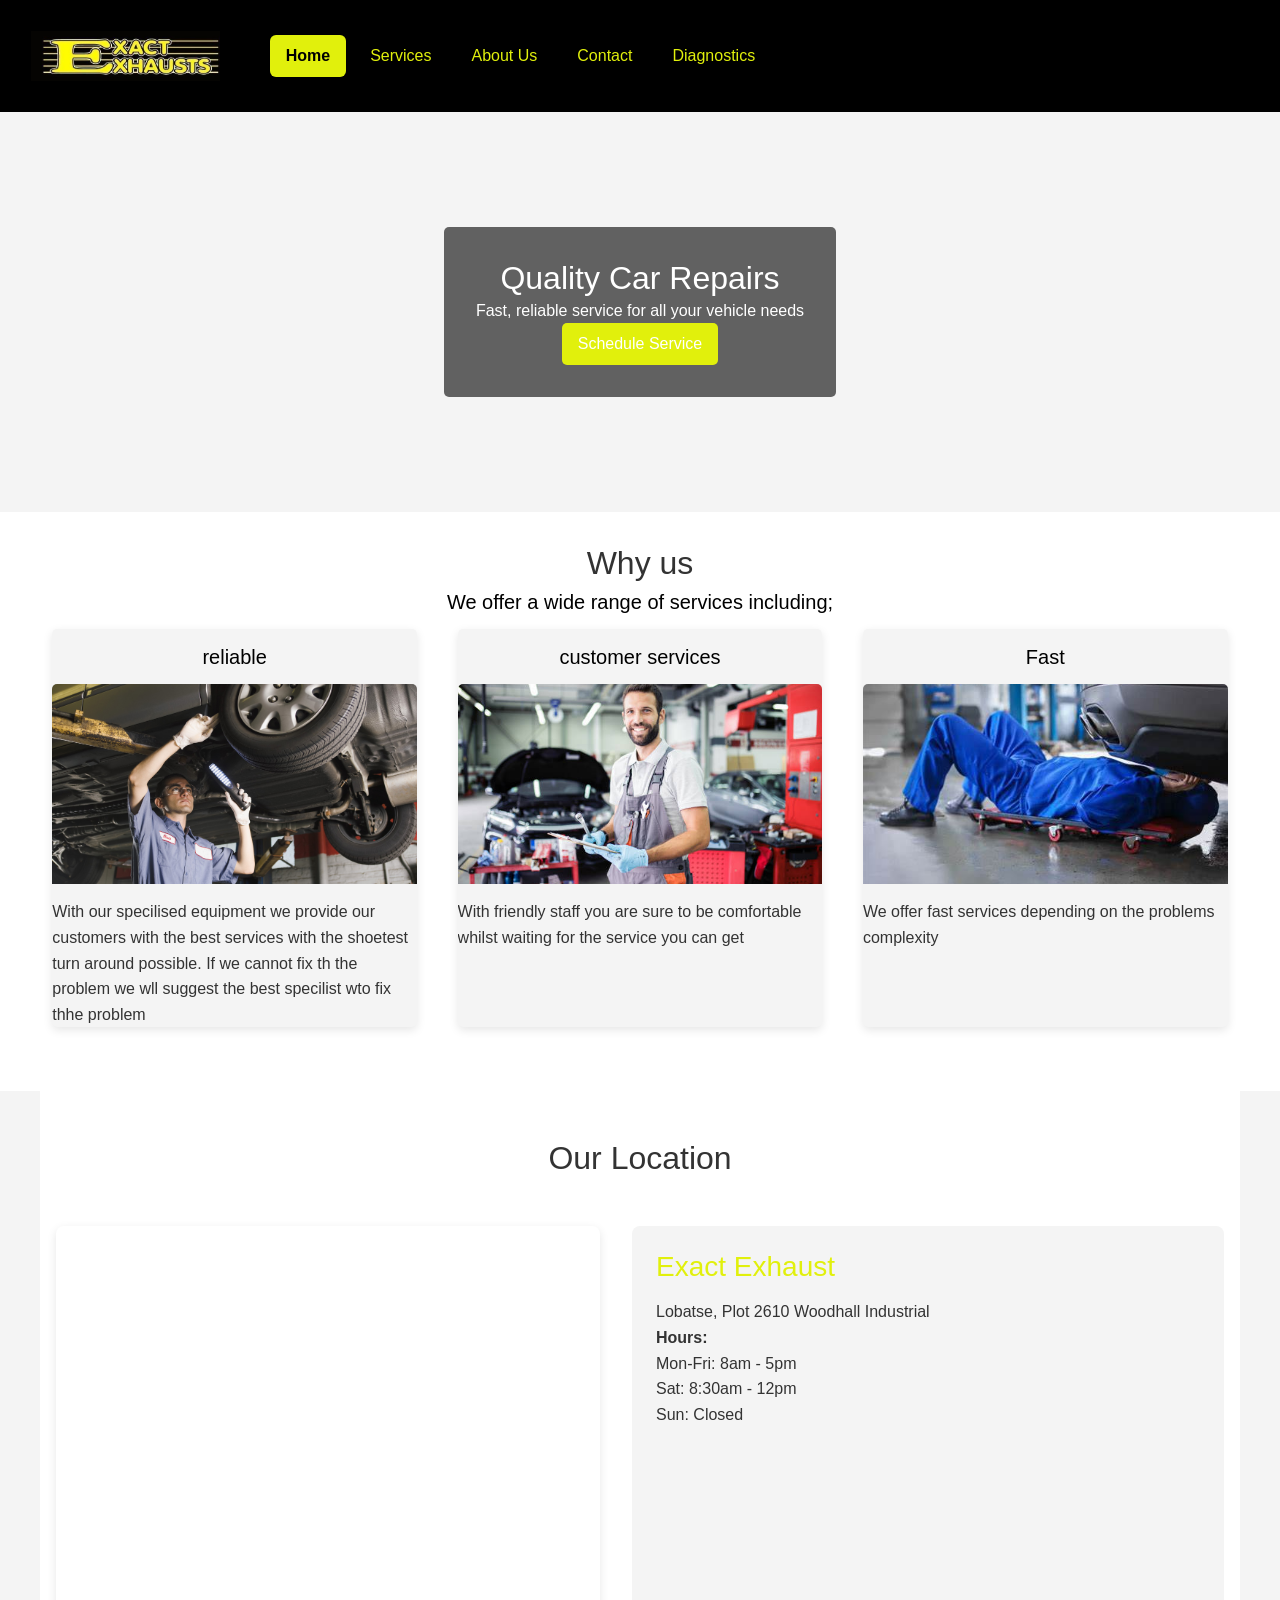
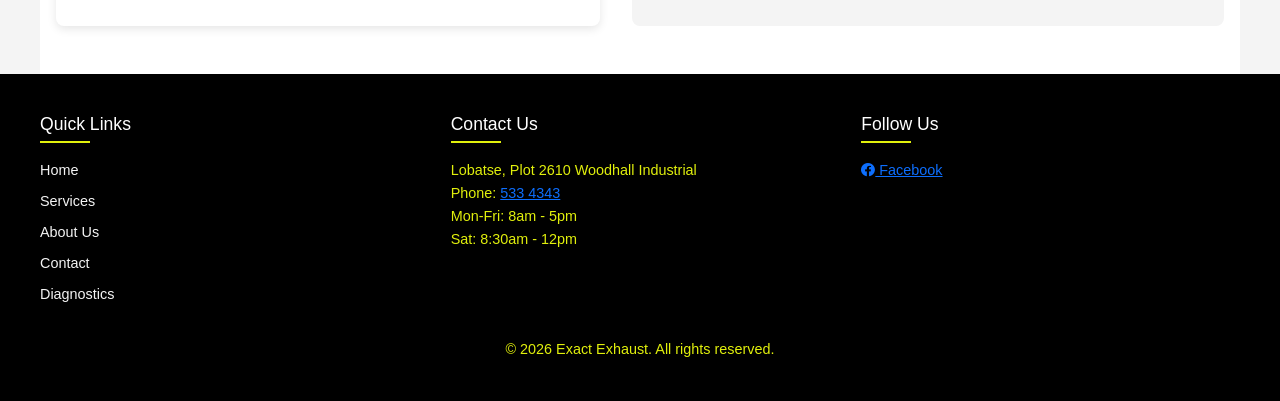
<file: index.html>
<!DOCTYPE html>
<!--[if lt IE 7]>      <html class="no-js lt-ie9 lt-ie8 lt-ie7"> <![endif]-->
<!--[if IE 7]>         <html class="no-js lt-ie9 lt-ie8"> <![endif]-->
<!--[if IE 8]>         <html class="no-js lt-ie9"> <![endif]-->
<!--[if gt IE 8]>      <html class="no-js"> <!--<![endif]-->
<html>
    <head>
        <meta charset="utf-8">
        <meta http-equiv="X-UA-Compatible" content="IE=edge">
        <title>Exact Exhaust fitment center</title>
        <meta name="description" content="">
        <meta name="viewport" content="width=device-width, initial-scale=1">
        <link rel="stylesheet" href="https://cdnjs.cloudflare.com/ajax/libs/font-awesome/6.0.0/css/all.min.css">
        <link href="https://cdn.jsdelivr.net/npm/bootstrap@5.3.2/dist/css/bootstrap.min.css" rel="stylesheet">
        <link rel="stylesheet" href="styles.css">
    </head>


    <body>
        <!--[if lt IE 7]>
            <p class="browsehappy">You are using an <strong>outdated</strong> browser. Please <a href="#">upgrade your browser</a> to improve your experience.</p>
        <![endif]-->
            <!-- Header with logo and navigation -->

        <header>
            <nav class="navbar">
                <a href="index.html" class="logo">
                    <img src="images/exact logo.png" alt="Exact Exhaust logo">
                </a>
                
                <input type="checkbox" id="toggler">
                <label for="toggler" class="d-lg-none">☰</label>
                
                <ul class="nav nav-pills">
                    <li class="nav-item">
                        <a class="nav-link active" href="index.html">Home</a>
                    </li>
                    <li class="nav-item">
                        <a class="nav-link" href="services.html">Services</a>
                    </li>
                    <li class="nav-item">
                        <a class="nav-link" href="about.html">About Us</a>
                    </li>
                    <li class="nav-item">
                        <a class="nav-link" href="contacts.html">Contact</a>
                    </li>
                    <li class="nav-item">
                        <a class="nav-link" href="diagnostics.html">Diagnostics</a>
                    </li>
                </ul>
            </nav>
        </header>
            <section id="homepage" class="home">
                <div class="home-content">
                    <h2>Quality Car Repairs</h2>
                    <p>Fast, reliable service for all your vehicle needs</p>
                    <a href="contacts.html" class="button">Schedule Service</a>
                </div>
            </section>

            <section id="describe" class="describe">
             <h2>Why us</h2>
             <h3>We offer a wide range of services including;</h3>
              <div class="why-grid">
                <div class="whyus">
                    <h3>reliable</h3>
                    <img src="images/R.jfif" alt="img">
                    <p>With our specilised equipment we provide our customers with the best services with the shoetest turn around possible. If we cannot fix th the problem we wll suggest the best specilist wto fix thhe problem</p>
                </div>
                <div class="whyus">
                    <h3>customer services</h3>
                    <img src="images/gettyimages.jpg" alt="img">
                    <p>With friendly staff you are sure to be comfortable whilst waiting for the service you can get</p>
                </div>
                <div class="whyus">
                    <h3>Fast</h3>
                    <img src="images/OIP.jfif" alt="img">
                    <p>We offer fast services depending on the problems complexity</p>
                </div>
            </section>
        
 <section class="location">
    <h2>Our Location</h2>
    <div class="map-container">
        <!-- Google Maps Embed Code -->
        <iframe 
            src="https://www.google.com/maps/embed?pb=!1m18!1m12!1m3!1d3610.0387263533144!2d25.682060974615347!3d-25.20191647770792!2m3!1f0!2f0!3f0!3m2!1i1024!2i768!4f13.1!3m3!1m2!1s0x1ebccb8b16e97e31%3A0xecfe1419cc8faf3b!2sExact%20exhaust!5e0!3m2!1sen!2sbw!4v1747143955385!5m2!1sen!2sbw" 
            allowfullscreen="" 
            loading="lazy" 
            referrerpolicy="no-referrer-when-downgrade">
        </iframe>
        <div class="location-info">
            <h3>Exact Exhaust</h3>
            <p>Lobatse, Plot 2610 Woodhall Industrial</p>
            <p><strong>Hours:</strong><br>
            Mon-Fri: 8am - 5pm<br>
            Sat: 8:30am - 12pm<br>
            Sun: Closed</p>
        </div>
    </div>
</section>

        <footer>
            <div class="footer-container">
                <div class="footer-section">
                    <h3>Quick Links</h3>
                    <ul class="footer-links">
                        <li><a href="index.html">Home</a></li>
                        <li><a href="services.html">Services</a></li>
                        <li><a href="about.html">About Us</a></li>
                        <li><a href="contacts.html">Contact</a></li>
                        <li><a href="diagnostics.html">Diagnostics</a></li>
                    </ul>
                </div>
                <div class="footer-section">
                    <h3>Contact Us</h3>
                    <p>Lobatse, Plot 2610 Woodhall Industrial</p>
                    <p>Phone: <a href="tel:5334343">533 4343</a></p>
                    <p>Mon-Fri: 8am - 5pm</p>
                    <p>Sat: 8:30am - 12pm</p>
                </div>
                <div class="footer-section">
                    <h3>Follow Us</h3>
                    <a href="https://web.facebook.com/profile.php?id=61561977374060" class="social-link" aria-label="Facebook">
                        <i class="fab fa-facebook"></i> Facebook
                    </a>
                </div>
            </div>
            <div class="copyright">
                <p>&copy; <span id="year"></span> Exact Exhaust. All rights reserved.</p>
            </div>
        </footer>

        <script src="https://cdn.jsdelivr.net/npm/bootstrap@5.3.5/dist/js/bootstrap.bundle.min.js"></script>
        <script>
            // Auto-update copyright year
            document.getElementById('year').textContent = new Date().getFullYear();
        </script>
    </body>
</html>
</file>
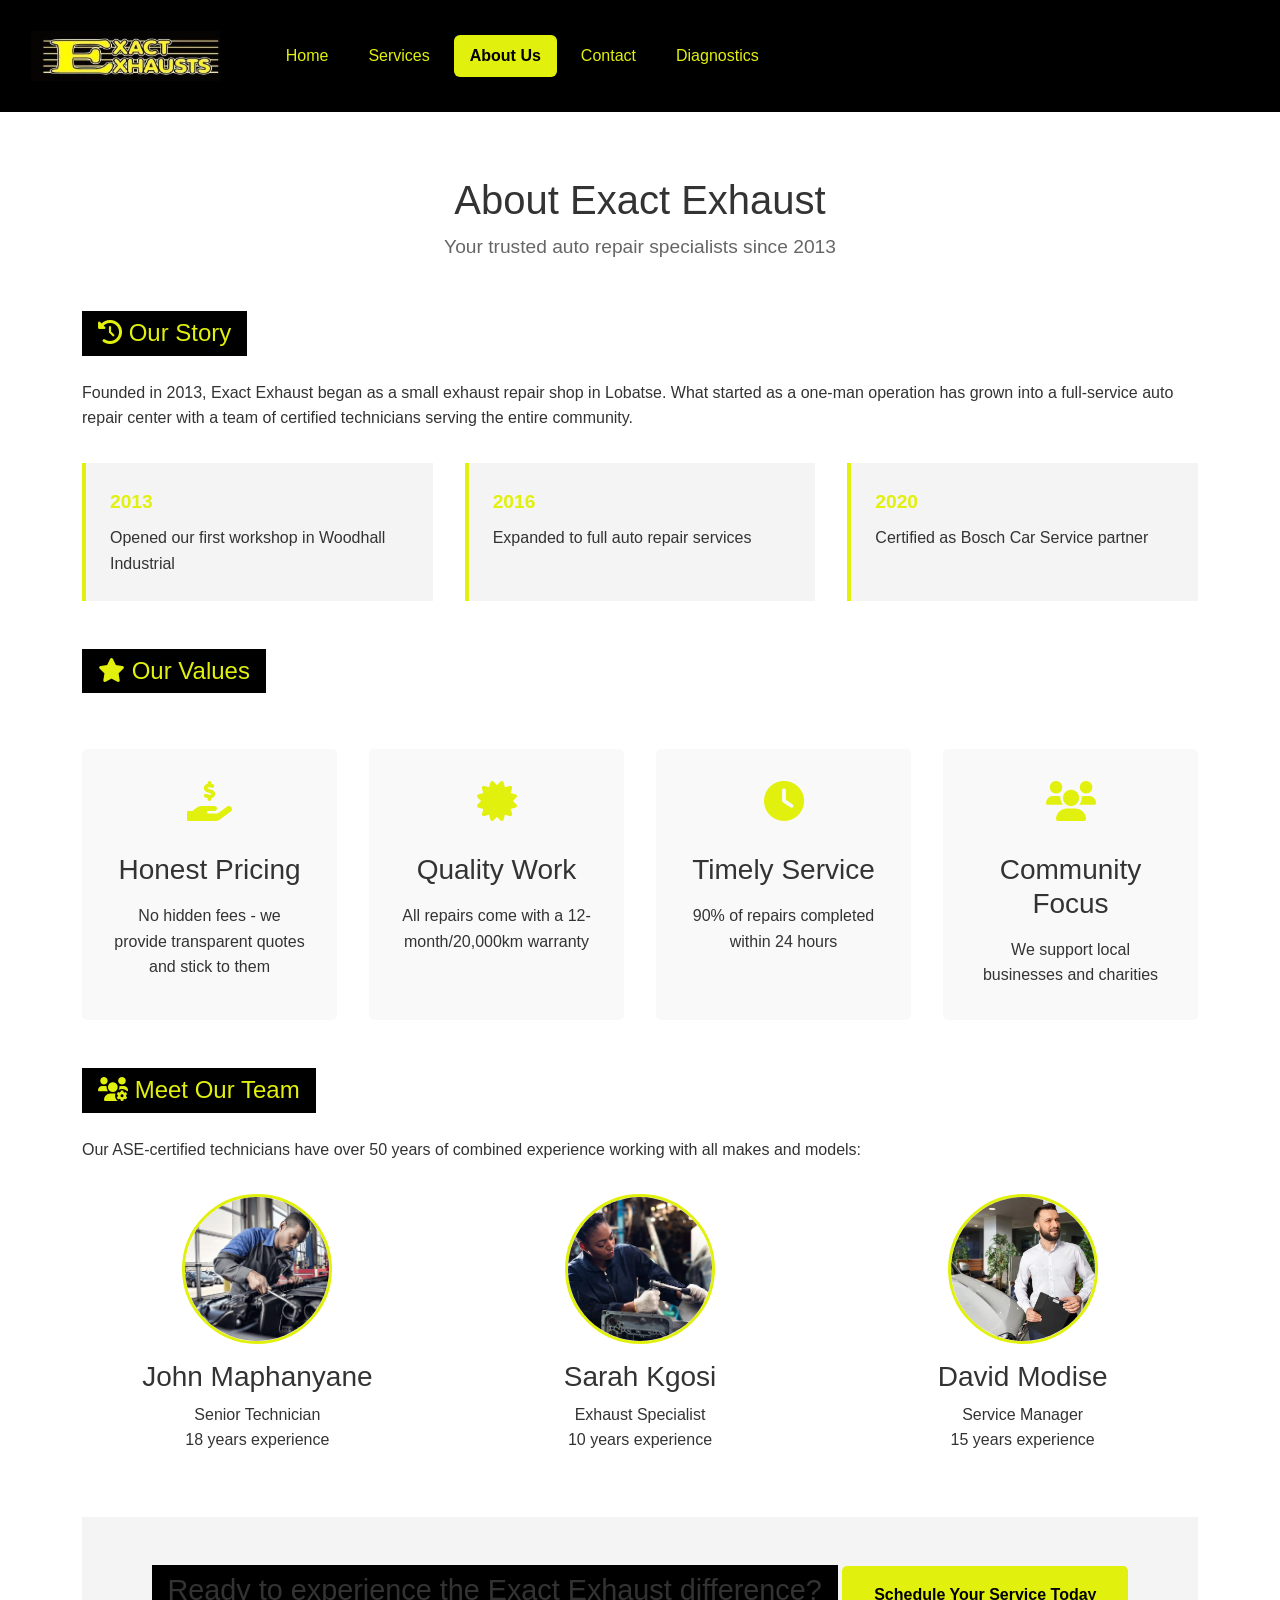
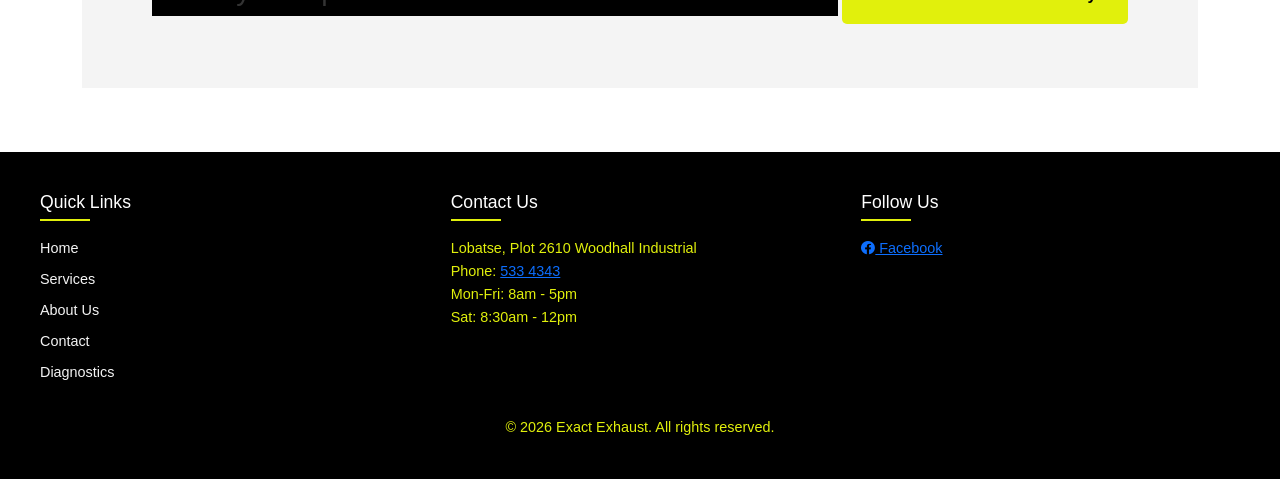
<file: about.html>
<!DOCTYPE html>
<!--[if lt IE 7]>      <html class="no-js lt-ie9 lt-ie8 lt-ie7"> <![endif]-->
<!--[if IE 7]>         <html class="no-js lt-ie9 lt-ie8"> <![endif]-->
<!--[if IE 8]>         <html class="no-js lt-ie9"> <![endif]-->
<!--[if gt IE 8]>      <html class="no-js"> <!--<![endif]-->
<html>
    <head>
        <meta charset="utf-8">
        <meta http-equiv="X-UA-Compatible" content="IE=edge">
        <title>Exact Exhaust Fitment Center</title>
        <meta name="description" content="Professional exhaust and auto repair services in Lobatse">
        <meta name="viewport" content="width=device-width, initial-scale=1">
        <link rel="stylesheet" href="https://cdnjs.cloudflare.com/ajax/libs/font-awesome/6.0.0/css/all.min.css">
        <link href="https://cdn.jsdelivr.net/npm/bootstrap@5.3.2/dist/css/bootstrap.min.css" rel="stylesheet">
        <link rel="stylesheet" href="styles.css">
    </head>
    <body>
        <!--[if lt IE 7]>
            <p class="browsehappy">You are using an <strong>outdated</strong> browser. Please <a href="#">upgrade your browser</a> to improve your experience.</p>
        <![endif]-->
        
        <header>
            <nav class="navbar">
                <a href="index.html" class="logo">
                    <img src="images/exact logo.png" alt="Exact Exhaust logo">
                </a>
                
                <input type="checkbox" id="toggler">
                <label for="toggler" class="d-lg-none">☰</label>
                
                <ul class="nav nav-pills">
                    <li class="nav-item">
                        <a class="nav-link" href="index.html">Home</a>
                    </li>
                    <li class="nav-item">
                        <a class="nav-link" href="services.html">Services</a>
                    </li>
                    <li class="nav-item">
                        <a class="nav-link active" href="about.html">About Us</a>
                    </li>
                    <li class="nav-item">
                        <a class="nav-link" href="contacts.html">Contact</a>
                    </li>
                    <li class="nav-item">
                        <a class="nav-link" href="diagnostics.html">Diagnostics</a>
                    </li>
                </ul>
            </nav>
        </header>

        <main>
            <section id="about" class="about-section">
                <div class="container">
                    <div class="about-header">
                        <h1>About Exact Exhaust</h1>
                        <p class="subtitle">Your trusted auto repair specialists since 2013</p>
                    </div>
                    
                    <div class="about-content">
                        <div class="about-story">
                            <h2><i class="fas fa-history"></i> Our Story</h2>
                            <p>Founded in 2013, Exact Exhaust began as a small exhaust repair shop in Lobatse. What started as a one-man operation has grown into a full-service auto repair center with a team of certified technicians serving the entire community.</p>
                            
                            <div class="milestones">
                                <div class="milestone">
                                    <span class="year">2013</span>
                                    <p>Opened our first workshop in Woodhall Industrial</p>
                                </div>
                                <div class="milestone">
                                    <span class="year">2016</span>
                                    <p>Expanded to full auto repair services</p>
                                </div>
                                <div class="milestone">
                                    <span class="year">2020</span>
                                    <p>Certified as Bosch Car Service partner</p>
                                </div>
                            </div>
                        </div>
                        
                        <div class="about-values">
                            <h2><i class="fas fa-star"></i> Our Values</h2>
                            <div class="values-grid">
                                <div class="value-card">
                                    <i class="fas fa-hand-holding-usd"></i>
                                    <h3>Honest Pricing</h3>
                                    <p>No hidden fees - we provide transparent quotes and stick to them</p>
                                </div>
                                <div class="value-card">
                                    <i class="fas fa-certificate"></i>
                                    <h3>Quality Work</h3>
                                    <p>All repairs come with a 12-month/20,000km warranty</p>
                                </div>
                                <div class="value-card">
                                    <i class="fas fa-clock"></i>
                                    <h3>Timely Service</h3>
                                    <p>90% of repairs completed within 24 hours</p>
                                </div>
                                <div class="value-card">
                                    <i class="fas fa-users"></i>
                                    <h3>Community Focus</h3>
                                    <p>We support local businesses and charities</p>
                                </div>
                            </div>
                        </div>
                        
                        <div class="about-team">
                            <h2><i class="fas fa-users-cog"></i> Meet Our Team</h2>
                            <p>Our ASE-certified technicians have over 50 years of combined experience working with all makes and models:</p>
                            
                            <div class="team-grid">
                                <div class="team-member">
                                    <img src="images/technician1.jpeg" alt="Senior Technician">
                                    <h3>John Maphanyane</h3>
                                    <p>Senior Technician<br>18 years experience</p>
                                </div>
                                <div class="team-member">
                                    <img src="images/technichian2.avif" alt="Exhaust Specialist">
                                    <h3>Sarah Kgosi</h3>
                                    <p>Exhaust Specialist<br>10 years experience</p>
                                </div>
                                <div class="team-member">
                                    <img src="images/technichian3.webp" alt="Service Manager">
                                    <h3>David Modise</h3>
                                    <p>Service Manager<br>15 years experience</p>
                                </div>
                            </div>
                        </div>
                    </div>
                    
                    <div class="about-cta">
                        <h2>Ready to experience the Exact Exhaust difference?</h2>
                        <a href="contacts.html" class="cta-button">Schedule Your Service Today</a>
                    </div>
                </div>
            </section>
        </main>
    
        <footer>
            <div class="footer-container">
                <div class="footer-section">
                    <h3>Quick Links</h3>
                    <ul class="footer-links">
                        <li><a href="index.html">Home</a></li>
                        <li><a href="services.html">Services</a></li>
                        <li><a href="about.html">About Us</a></li>
                        <li><a href="contacts.html">Contact</a></li>
                        <li><a href="diagnostics.html">Diagnostics</a></li>
                    </ul>
                </div>
                <div class="footer-section">
                    <h3>Contact Us</h3>
                    <p>Lobatse, Plot 2610 Woodhall Industrial</p>
                    <p>Phone: <a href="tel:5334343">533 4343</a></p>
                    <p>Mon-Fri: 8am - 5pm</p>
                    <p>Sat: 8:30am - 12pm</p>
                </div>
                <div class="footer-section">
                    <h3>Follow Us</h3>
                    <a href="https://web.facebook.com/profile.php?id=61561977374060" class="social-link" aria-label="Facebook">
                        <i class="fab fa-facebook"></i> Facebook
                    </a>
                </div>
            </div>
            <div class="copyright">
                <p>&copy; <span id="year"></span> Exact Exhaust. All rights reserved.</p>
            </div>
        </footer>

        <script src="https://cdn.jsdelivr.net/npm/bootstrap@5.3.5/dist/js/bootstrap.bundle.min.js"></script>
        <script>
            // Auto-update copyright year
            document.getElementById('year').textContent = new Date().getFullYear();
        </script>
    </body>
</html>
</file>
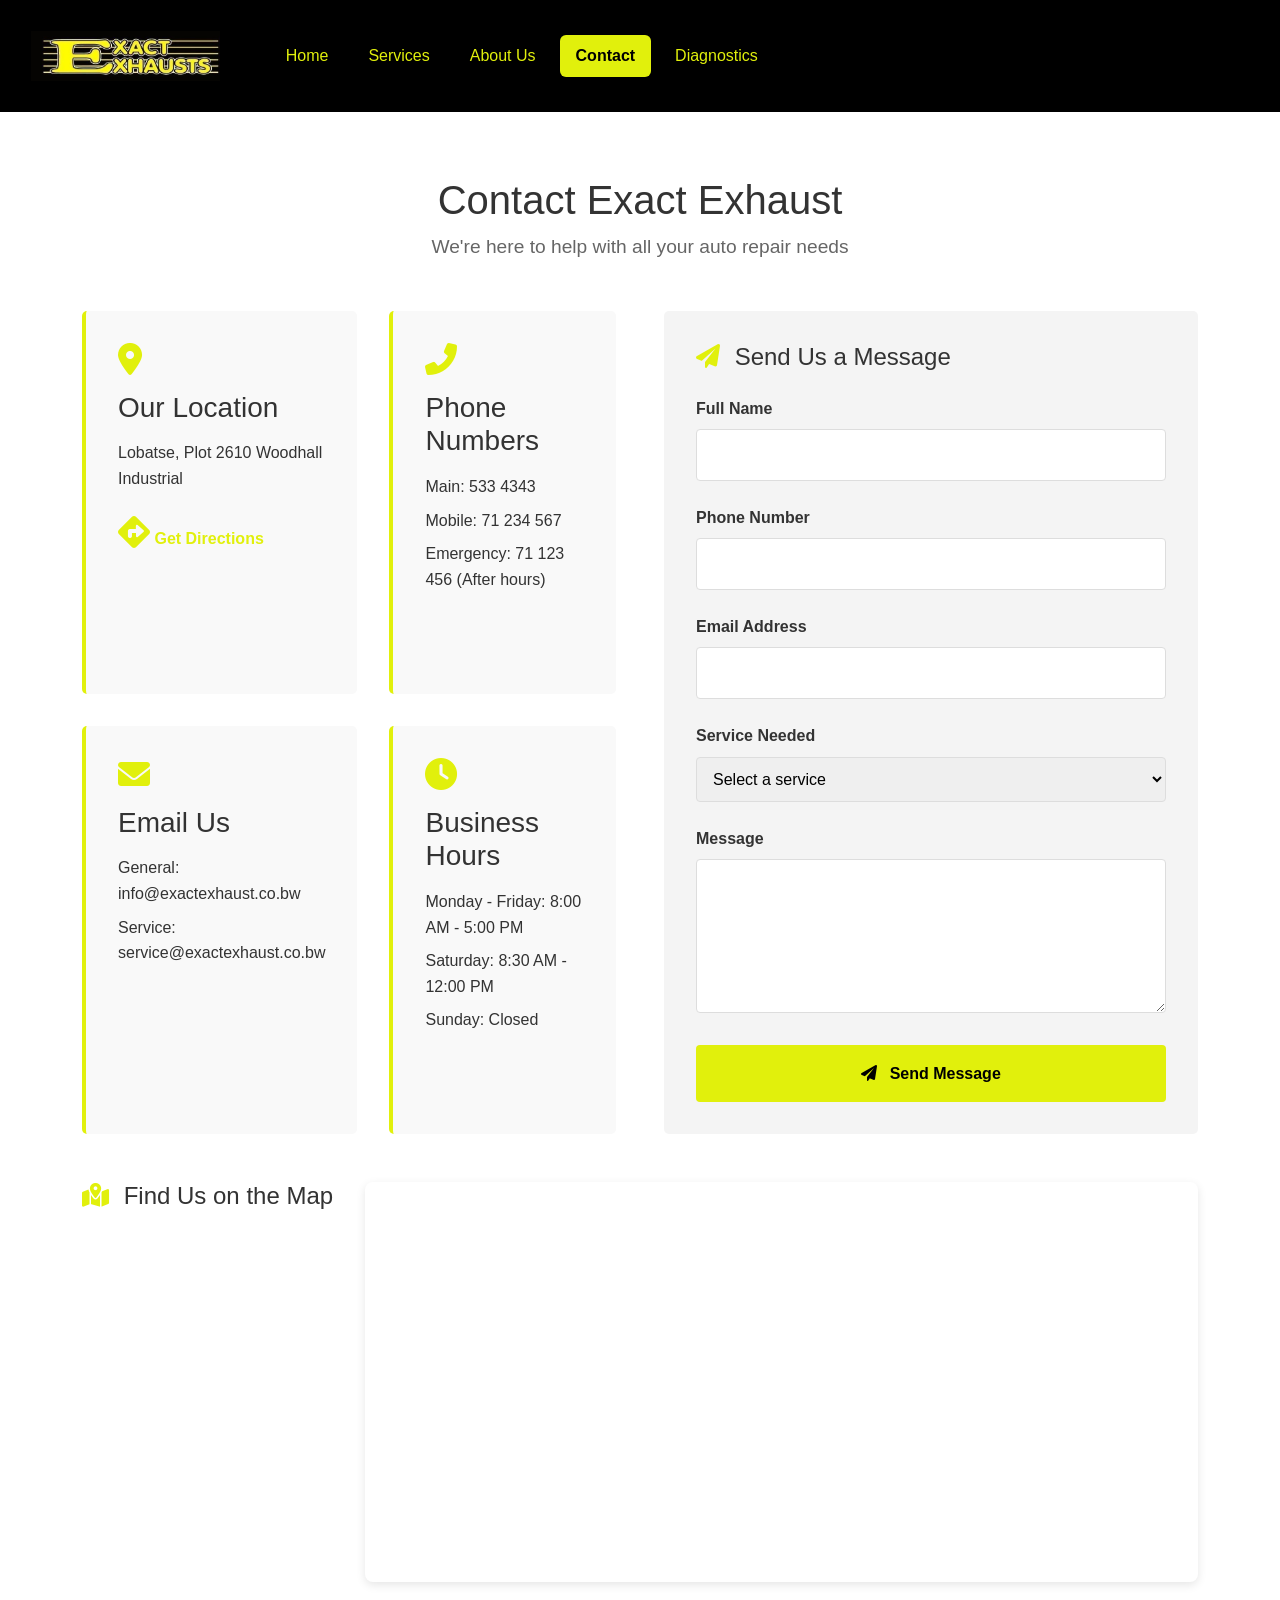
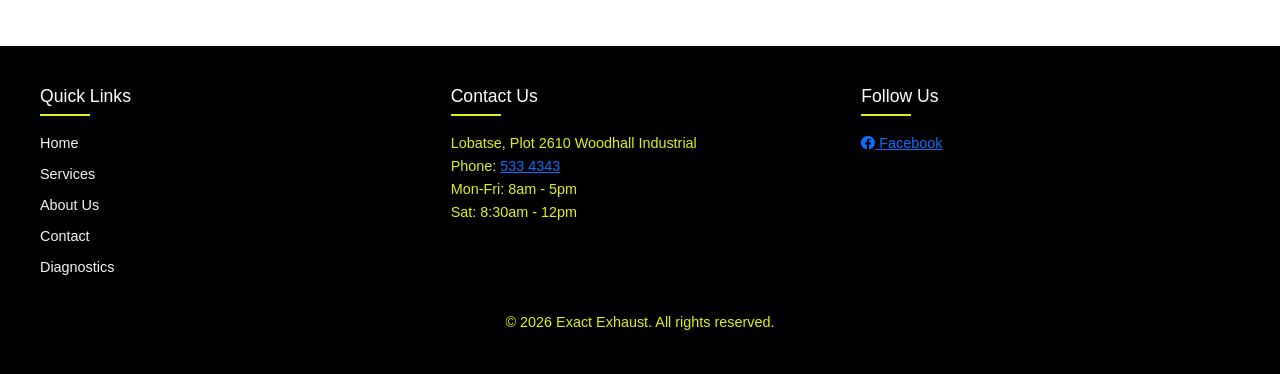
<file: contacts.html>
<!DOCTYPE html>
<!--[if lt IE 7]>      <html class="no-js lt-ie9 lt-ie8 lt-ie7"> <![endif]-->
<!--[if IE 7]>         <html class="no-js lt-ie9 lt-ie8"> <![endif]-->
<!--[if IE 8]>         <html class="no-js lt-ie9"> <![endif]-->
<!--[if gt IE 8]>      <html class="no-js"> <!--<![endif]-->
<html>
    <head>
        <meta charset="utf-8">
        <meta http-equiv="X-UA-Compatible" content="IE=edge">
        <title>Contact Exact Exhaust | Lobatse Auto Services</title>
        <meta name="description" content="Get in touch with Exact Exhaust for professional exhaust and auto repair services in Lobatse">
        <meta name="viewport" content="width=device-width, initial-scale=1">
        <link rel="stylesheet" href="https://cdnjs.cloudflare.com/ajax/libs/font-awesome/6.0.0/css/all.min.css">
        <link href="https://cdn.jsdelivr.net/npm/bootstrap@5.3.2/dist/css/bootstrap.min.css" rel="stylesheet">
        <link rel="stylesheet" href="styles.css">
    </head>
    <body>
        <!--[if lt IE 7]>
            <p class="browsehappy">You are using an <strong>outdated</strong> browser. Please <a href="#">upgrade your browser</a> to improve your experience.</p>
        <![endif]-->

        <header>
            <nav class="navbar">
                <a href="index.html" class="logo">
                    <img src="images/exact logo.png" alt="Exact Exhaust logo">
                </a>
                
                <input type="checkbox" id="toggler">
                <label for="toggler" class="d-lg-none">☰</label>
                
                <ul class="nav nav-pills">
                    <li class="nav-item">
                        <a class="nav-link" href="index.html">Home</a>
                    </li>
                    <li class="nav-item">
                        <a class="nav-link" href="services.html">Services</a>
                    </li>
                    <li class="nav-item">
                        <a class="nav-link" href="about.html">About Us</a>
                    </li>
                    <li class="nav-item">
                        <a class="nav-link active" href="contacts.html">Contact</a>
                    </li>
                    <li class="nav-item">
                        <a class="nav-link" href="diagnostics.html">Diagnostics</a>
                    </li>
                </ul>
            </nav>
        </header>

        <main>
            <section id="contact" class="contact-section">
                <div class="container">
                    <div class="contact-header">
                        <h1>Contact Exact Exhaust</h1>
                        <p class="subtitle">We're here to help with all your auto repair needs</p>
                    </div>
                    
                    <div class="contact-grid">
                        <div class="contact-info">
                            <div class="contact-card">
                                <i class="fas fa-map-marker-alt"></i>
                                <h3>Our Location</h3>
                                <p>Lobatse, Plot 2610 Woodhall Industrial</p>
                                <a href="https://maps.google.com/?q=Exact+Exhaust+Lobatse" class="map-link" target="_blank">
                                    <i class="fas fa-directions"></i> Get Directions
                                </a>
                            </div>
                            
                            <div class="contact-card">
                                <i class="fas fa-phone-alt"></i>
                                <h3>Phone Numbers</h3>
                                <p>Main: <a href="tel:5334343">533 4343</a></p>
                                <p>Mobile: <a href="tel:71234567">71 234 567</a></p>
                                <p>Emergency: <a href="tel:71123456">71 123 456</a> (After hours)</p>
                            </div>
                            
                            <div class="contact-card">
                                <i class="fas fa-envelope"></i>
                                <h3>Email Us</h3>
                                <p>General: <a href="mailto:info@exactexhaust.co.bw">info@exactexhaust.co.bw</a></p>
                                <p>Service: <a href="mailto:service@exactexhaust.co.bw">service@exactexhaust.co.bw</a></p>
                            </div>
                            
                            <div class="contact-card">
                                <i class="fas fa-clock"></i>
                                <h3>Business Hours</h3>
                                <p>Monday - Friday: 8:00 AM - 5:00 PM</p>
                                <p>Saturday: 8:30 AM - 12:00 PM</p>
                                <p>Sunday: Closed</p>
                            </div>
                        </div>
                        
                        <div class="contact-form">
                            <h2><i class="fas fa-paper-plane"></i> Send Us a Message</h2>
                            <form action="contact-form.php" method="POST">
                                <div class="form-group">
                                    <label for="name">Full Name</label>
                                    <input type="text" id="name" name="name" required>
                                </div>
                                
                                <div class="form-group">
                                    <label for="phone">Phone Number</label>
                                    <input type="tel" id="phone" name="phone" required>
                                </div>
                                
                                <div class="form-group">
                                    <label for="email">Email Address</label>
                                    <input type="email" id="email" name="email">
                                </div>
                                
                                <div class="form-group">
                                    <label for="service">Service Needed</label>
                                    <select id="service" name="service">
                                        <option value="">Select a service</option>
                                        <option value="exhaust">Exhaust Repair</option>
                                        <option value="tuning">Engine Tuning</option>
                                        <option value="maintenance">Regular Maintenance</option>
                                        <option value="other">Other</option>
                                    </select>
                                </div>
                                
                                <div class="form-group">
                                    <label for="message">Message</label>
                                    <textarea id="message" name="message" rows="5" required></textarea>
                                </div>
                                
                                <button type="submit" class="submit-btn">
                                    <i class="fas fa-paper-plane"></i> Send Message
                                </button>
                            </form>
                        </div>
                    </div>
                    
                    <div class="map-container">
                        <h2><i class="fas fa-map-marked-alt"></i> Find Us on the Map</h2>
                        <iframe src="https://www.google.com/maps/embed?pb=!1m18!1m12!1m3!1d3610.0387263533144!2d25.682060974615347!3d-25.20191647770792!2m3!1f0!2f0!3f0!3m2!1i1024!2i768!4f13.1!3m3!1m2!1s0x1ebccb8b16e97e31%3A0xecfe1419cc8faf3b!2sExact%20exhaust!5e0!3m2!1sen!2sbw!4v1747143955385!5m2!1sen!2sbw" 
                                width="100%" 
                                height="450" 
                                style="border:0;" 
                                allowfullscreen="" 
                                loading="lazy" 
                                referrerpolicy="no-referrer-when-downgrade">
                        </iframe>
                    </div>
                </div>
            </section>
        </main>
    
        <footer>
            <div class="footer-container">
                <div class="footer-section">
                    <h3>Quick Links</h3>
                    <ul class="footer-links">
                        <li><a href="index.html">Home</a></li>
                        <li><a href="services.html">Services</a></li>
                        <li><a href="about.html">About Us</a></li>
                        <li><a href="contacts.html">Contact</a></li>
                        <li><a href="diagnostics.html">Diagnostics</a></li>
                    </ul>
                </div>
                <div class="footer-section">
                    <h3>Contact Us</h3>
                    <p>Lobatse, Plot 2610 Woodhall Industrial</p>
                    <p>Phone: <a href="tel:5334343">533 4343</a></p>
                    <p>Mon-Fri: 8am - 5pm</p>
                    <p>Sat: 8:30am - 12pm</p>
                </div>
                <div class="footer-section">
                    <h3>Follow Us</h3>
                    <a href="https://web.facebook.com/profile.php?id=61561977374060" class="social-link" aria-label="Facebook">
                        <i class="fab fa-facebook"></i> Facebook
                    </a>
                </div>
            </div>
            <div class="copyright">
                <p>&copy; <span id="year"></span> Exact Exhaust. All rights reserved.</p>
            </div>
        </footer>

        <script src="https://cdn.jsdelivr.net/npm/bootstrap@5.3.5/dist/js/bootstrap.bundle.min.js"></script>
        <script>
            // Auto-update copyright year
            document.getElementById('year').textContent = new Date().getFullYear();
        </script>
    </body>
</html>
</file>
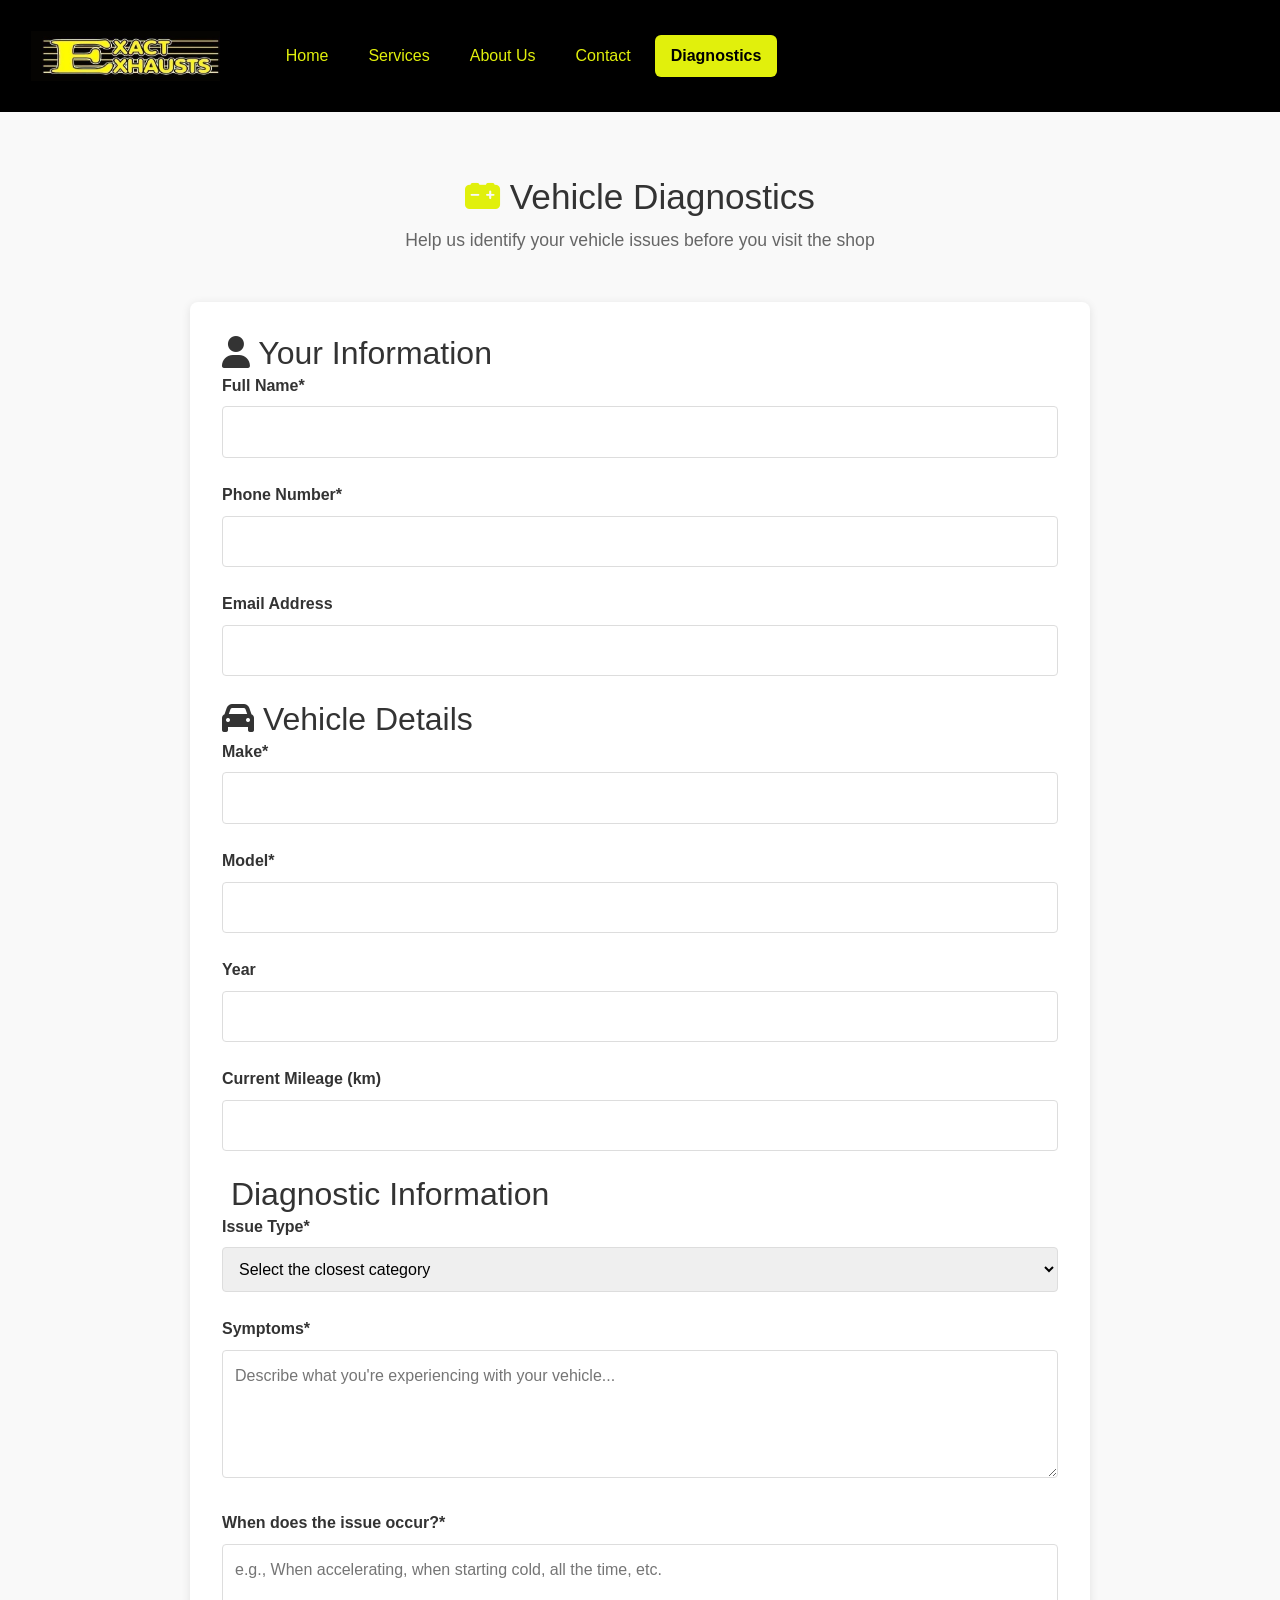
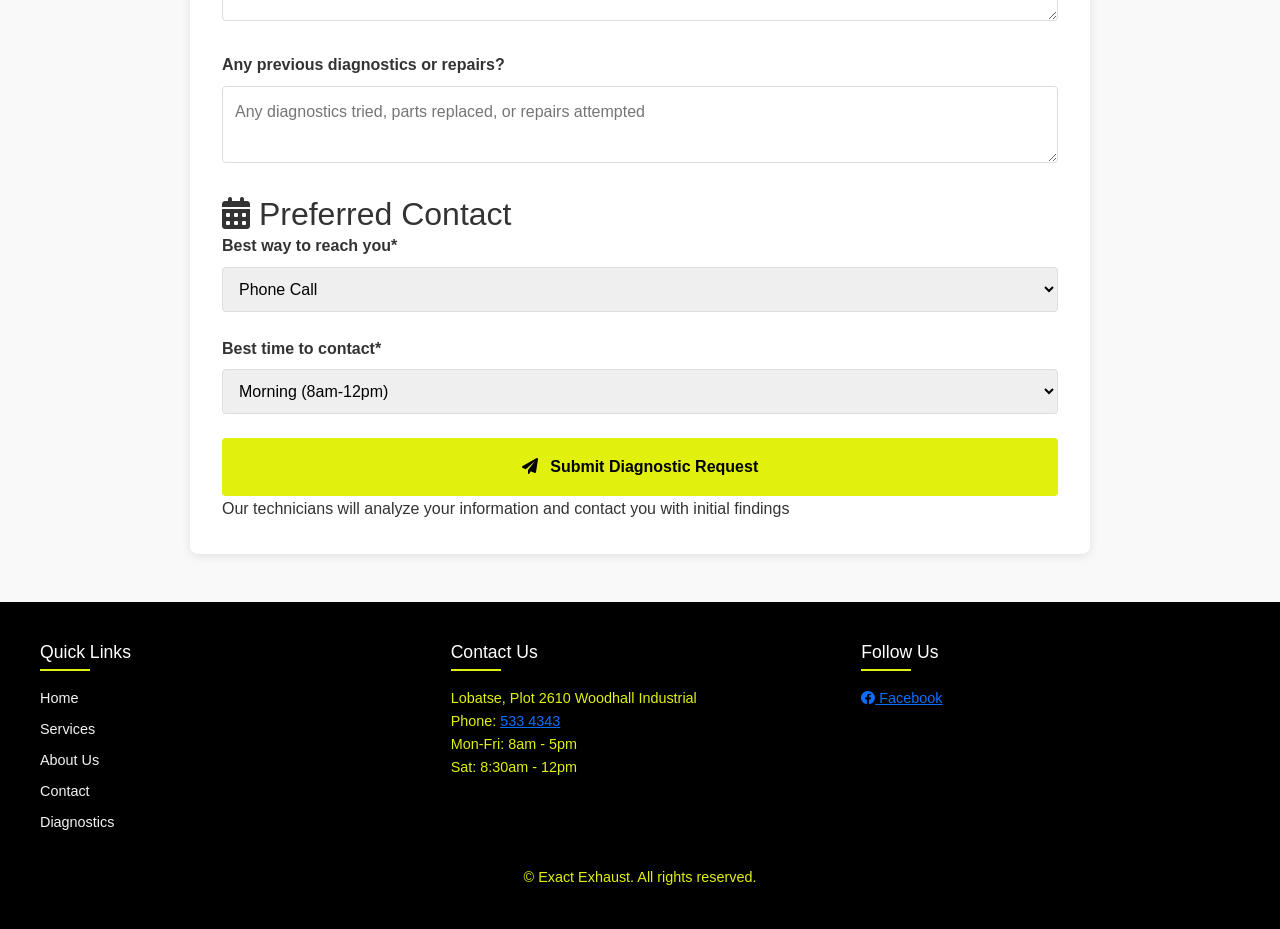
<file: diagnostics.html>
<!DOCTYPE html>
<!--[if lt IE 7]>      <html class="no-js lt-ie9 lt-ie8 lt-ie7"> <![endif]-->
<!--[if IE 7]>         <html class="no-js lt-ie9 lt-ie8"> <![endif]-->
<!--[if IE 8]>         <html class="no-js lt-ie9"> <![endif]-->
<!--[if gt IE 8]>      <html class="no-js"> <!--<![endif]-->
<html>
    <head>
        <meta charset="utf-8">
        <meta http-equiv="X-UA-Compatible" content="IE=edge">
        <title>Vehicle Diagnostics | Exact Exhaust</title>
        <meta name="description" content="Get professional vehicle diagnostics before visiting our shop in Lobatse">
        <meta name="viewport" content="width=device-width, initial-scale=1">
        <link rel="stylesheet" href="https://cdnjs.cloudflare.com/ajax/libs/font-awesome/6.0.0/css/all.min.css">
        <link href="https://cdn.jsdelivr.net/npm/bootstrap@5.3.2/dist/css/bootstrap.min.css" rel="stylesheet">
        <link rel="stylesheet" href="styles.css">
    </head>
    <body>
        <!--[if lt IE 7]>
            <p class="browsehappy">You are using an <strong>outdated</strong> browser. Please <a href="#">upgrade your browser</a> to improve your experience.</p>
        <![endif]-->

        <header>
            <nav class="navbar">
                <a href="index.html" class="logo">
                    <img src="images/exact logo.png" alt="Exact Exhaust logo">
                </a>
                
                <input type="checkbox" id="toggler">
                <label for="toggler" class="d-lg-none">☰</label>
                
                <ul class="nav nav-pills">
                    <li class="nav-item">
                        <a class="nav-link" href="index.html">Home</a>
                    </li>
                    <li class="nav-item">
                        <a class="nav-link" href="services.html">Services</a>
                    </li>
                    <li class="nav-item">
                        <a class="nav-link" href="about.html">About Us</a>
                    </li>
                    <li class="nav-item">
                        <a class="nav-link" href="contacts.html">Contact</a>
                    </li>
                    <li class="nav-item">
                        <a class="nav-link active" href="diagnostics.html">Diagnostics</a>
                    </li>
                </ul>
            </nav>
        </header>

        <main>
            <section class="diagnostics-section">
                <div class="container">
                    <div class="diagnostics-header">
                        <h1><i class="fas fa-car-battery"></i> Vehicle Diagnostics</h1>
                        <p class="subtitle">Help us identify your vehicle issues before you visit the shop</p>
                    </div>
                    
                    <div class="diagnostics-form-container">
                        <form id="diagnostics-form" action="diagnostics-form.php" method="POST">
                            <!-- Customer Information -->
                            <div class="form-section">
                                <h2><i class="fas fa-user"></i> Your Information</h2>
                                <div class="form-row">
                                    <div class="form-group">
                                        <label for="name">Full Name*</label>
                                        <input type="text" id="name" name="name" required>
                                    </div>
                                    <div class="form-group">
                                        <label for="phone">Phone Number*</label>
                                        <input type="tel" id="phone" name="phone" required>
                                    </div>
                                </div>
                                <div class="form-group">
                                    <label for="email">Email Address</label>
                                    <input type="email" id="email" name="email">
                                </div>
                            </div>
                            
                            <!-- Vehicle Information -->
                            <div class="form-section">
                                <h2><i class="fas fa-car"></i> Vehicle Details</h2>
                                <div class="form-row">
                                    <div class="form-group">
                                        <label for="make">Make*</label>
                                        <input type="text" id="make" name="make" required>
                                    </div>
                                    <div class="form-group">
                                        <label for="model">Model*</label>
                                        <input type="text" id="model" name="model" required>
                                    </div>
                                    <div class="form-group">
                                        <label for="year">Year</label>
                                        <input type="number" id="year" name="year" min="1980" max="2024">
                                    </div>
                                </div>
                                <div class="form-group">
                                    <label for="mileage">Current Mileage (km)</label>
                                    <input type="number" id="mileage" name="mileage">
                                </div>
                            </div>
                            
                            <!-- Problem Details -->
                            <div class="form-section">
                                <h2><i class="fas fa-engine-warning"></i> Diagnostic Information</h2>
                                <div class="form-group">
                                    <label for="issue-type">Issue Type*</label>
                                    <select id="issue-type" name="issue-type" required>
                                        <option value="">Select the closest category</option>
                                        <option value="exhaust">Exhaust System</option>
                                        <option value="engine">Engine Performance</option>
                                        <option value="electrical">Electrical System</option>
                                        <option value="brakes">Brakes/Suspension</option>
                                        <option value="noise">Unusual Noises</option>
                                        <option value="warning">Warning Lights</option>
                                        <option value="other">Other Issues</option>
                                    </select>
                                </div>
                                <div class="form-group">
                                    <label for="symptoms">Symptoms*</label>
                                    <textarea id="symptoms" name="symptoms" rows="4" required 
                                        placeholder="Describe what you're experiencing with your vehicle..."></textarea>
                                </div>
                                <div class="form-group">
                                    <label for="occurrence">When does the issue occur?*</label>
                                    <textarea id="occurrence" name="occurrence" rows="2" required
                                        placeholder="e.g., When accelerating, when starting cold, all the time, etc."></textarea>
                                </div>
                                <div class="form-group">
                                    <label for="attempts">Any previous diagnostics or repairs?</label>
                                    <textarea id="attempts" name="attempts" rows="2"
                                        placeholder="Any diagnostics tried, parts replaced, or repairs attempted"></textarea>
                                </div>
                            </div>
                            
                            <!-- Additional Information -->
                            <div class="form-section">
                                <h2><i class="fas fa-calendar-alt"></i> Preferred Contact</h2>
                                <div class="form-row">
                                    <div class="form-group">
                                        <label for="contact-method">Best way to reach you*</label>
                                        <select id="contact-method" name="contact-method" required>
                                            <option value="phone">Phone Call</option>
                                            <option value="whatsapp">WhatsApp</option>
                                            <option value="email">Email</option>
                                        </select>
                                    </div>
                                    <div class="form-group">
                                        <label for="contact-time">Best time to contact*</label>
                                        <select id="contact-time" name="contact-time" required>
                                            <option value="morning">Morning (8am-12pm)</option>
                                            <option value="afternoon">Afternoon (12pm-4pm)</option>
                                            <option value="evening">Evening (4pm-6pm)</option>
                                        </select>
                                    </div>
                                </div>
                            </div>
                            
                            <div class="form-submit">
                                <button type="submit" class="submit-btn">
                                    <i class="fas fa-paper-plane"></i> Submit Diagnostic Request
                                </button>
                                <p class="disclaimer">Our technicians will analyze your information and contact you with initial findings</p>
                            </div>
                        </form>
                    </div>
                </div>
            </section>
        </main>

        <footer>
            <div class="footer-container">
                <div class="footer-section">
                    <h3>Quick Links</h3>
                    <ul class="footer-links">
                        <li><a href="index.html">Home</a></li>
                        <li><a href="services.html">Services</a></li>
                        <li><a href="about.html">About Us</a></li>
                        <li><a href="contacts.html">Contact</a></li>
                        <li><a href="diagnostics.html">Diagnostics</a></li>
                    </ul>
                </div>
                <div class="footer-section">
                    <h3>Contact Us</h3>
                    <p>Lobatse, Plot 2610 Woodhall Industrial</p>
                    <p>Phone: <a href="tel:5334343">533 4343</a></p>
                    <p>Mon-Fri: 8am - 5pm</p>
                    <p>Sat: 8:30am - 12pm</p>
                </div>
                <div class="footer-section">
                    <h3>Follow Us</h3>
                    <a href="https://web.facebook.com/profile.php?id=61561977374060" class="social-link" aria-label="Facebook">
                        <i class="fab fa-facebook"></i> Facebook
                    </a>
                </div>
            </div>
            <div class="copyright">
                <p>&copy; <span id="year"></span> Exact Exhaust. All rights reserved.</p>
            </div>
        </footer>

        <script src="https://cdn.jsdelivr.net/npm/bootstrap@5.3.5/dist/js/bootstrap.bundle.min.js"></script>
        <script>
            // Auto-update copyright year
            document.getElementById('year').textContent = new Date().getFullYear();
            
            // Form validation
            document.getElementById('diagnostics-form').addEventListener('submit', function(e) {
                // Add any custom validation here if needed
                console.log('Form submitted - add your form handling logic');
            });
        </script>
    </body>
</html>
</file>
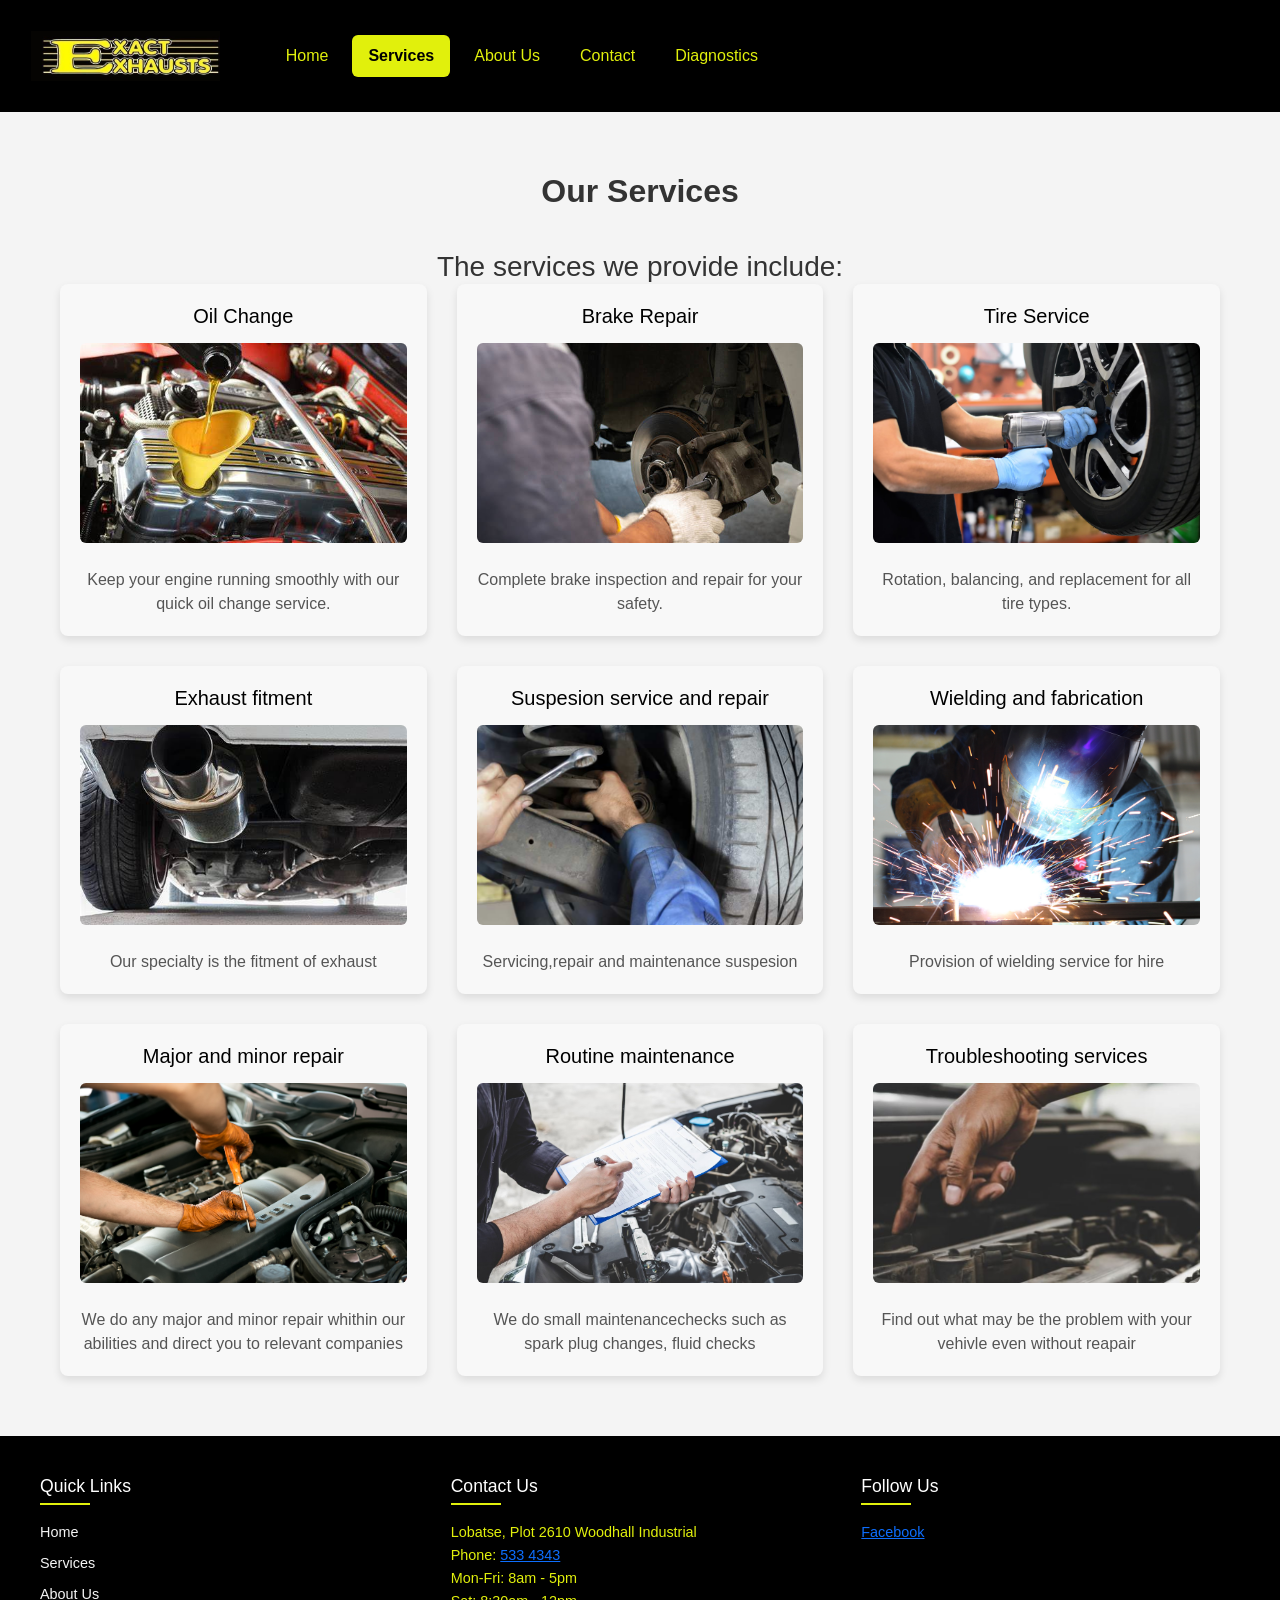
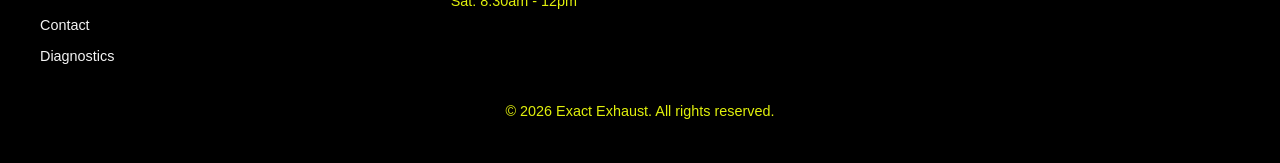
<file: services.html>
<!DOCTYPE html>
<!--[if lt IE 7]>      <html class="no-js lt-ie9 lt-ie8 lt-ie7"> <![endif]-->
<!--[if IE 7]>         <html class="no-js lt-ie9 lt-ie8"> <![endif]-->
<!--[if IE 8]>         <html class="no-js lt-ie9"> <![endif]-->
<!--[if gt IE 8]>      <html class="no-js"> <!--<![endif]-->
<html>
    <head>
        <meta charset="utf-8">
        <meta http-equiv="X-UA-Compatible" content="IE=edge">
        <title>Services|Exact Exhaust</title>
        <meta name="description" content="">
        <meta name="viewport" content="width=device-width, initial-scale=1">
    <!-- Bootstrap CSS -->
    <link href="https://cdn.jsdelivr.net/npm/bootstrap@5.3.2/dist/css/bootstrap.min.css" rel="stylesheet">
    <!-- Custom CSS -->
    <link rel="stylesheet" href="styles.css">
    <!-- Bootstrap Icons -->
    <link rel="stylesheet" href="https://cdn.jsdelivr.net/npm/bootstrap-icons@1.11.1/font/bootstrap-icons.css">

    </head>
    <body>
        <!--[if lt IE 7]>
            <p class="browsehappy">You are using an <strong>outdated</strong> browser. Please <a href="#">upgrade your browser</a> to improve your experience.</p>
        <![endif]-->
        
        <header>
            <nav class="navbar">
                <a href="index.html" class="logo">
                    <img src="images/exact logo.png" alt="Exact Exhaust logo">
                </a>
                
                <input type="checkbox" id="toggler">
                <label for="toggler" class="d-lg-none">☰</label>
                
                <ul class="nav nav-pills">
                    <li class="nav-item">
                        <a class="nav-link" href="index.html">Home</a>
                    </li>
                    <li class="nav-item">
                        <a class="nav-link active" href="services.html">Services</a>
                    </li>
                    <li class="nav-item">
                        <a class="nav-link" href="about.html">About Us</a>
                    </li>
                    <li class="nav-item">
                        <a class="nav-link" href="contacts.html">Contact</a>
                    </li>
                    <li class="nav-item">
                        <a class="nav-link" href="diagnostics.html">Diagnostics</a>
                    </li>
                </ul>
            </nav>
        </header>
    
        <section id="services" class="services">
            <h2>Our Services</h2>
            <h3>The services we provide include:</h3>
            <div class="service-grid">
                <div class="service-info">
                    <h3>Oil Change</h3>
                    <img src="images/oilchange.jpg" alt="oilchange photo">
                    <p>Keep your engine running smoothly with our quick oil change service.</p>
                </div>
            
            <div class="service">
                <h3>Brake Repair</h3>
                <img src="images/brake.jpg" alt="brake repair photo">
                <p>Complete brake inspection and repair for your safety.</p>
            </div>

            <div class="service">
                <h3>Tire Service</h3>
                <img src="images/tire.jpg" alt="tire service photo">
                <p>Rotation, balancing, and replacement for all tire types.</p>
                </div>
            

            <div class="service">
                <h3>Exhaust fitment</h3>
                <img src="images/exhaust.jpg" alt="Exhaust photo">
                <p>Our specialty is the fitment of exhaust</p>
            </div>

            <div class="service">
                <h3>Suspesion service and repair</h3>
                <img src="images/suspension.jpg" alt="suspencion repair photo">
                <p>Servicing,repair and maintenance suspesion</p>
            </div>

            <div class="service">
                <h3>Wielding and fabrication</h3>
                <img src="images/wield.jpg" alt="weilding photo">
                <p>Provision of wielding service for hire</p>
            </div>
            <div class="service">
                <h3>Major and minor repair</h3>
                <img src="images/repair.jpg" alt="repair photo">
                <p>We do any major and minor repair whithin our abilities and direct you to relevant companies </p>
            </div>

            <div class="service">
                <h3>Routine maintenance</h3>
                <img src="images/maintenance.jpg" alt="maintenance photo">
                <p>We do small maintenancechecks such as spark plug changes, fluid checks</p>
            </div>

            <div class="service">
                <h3>Troubleshooting services</h3>
                <img src="images/Troubleshooting.jpg" alt="Troubleshooting photo">
                <p>Find out what may be the problem with your vehivle even without reapair</p>
            </div>

            </div>
        </section>
    
        <footer>
            <div class="footer-container">
                <div class="footer-section">
                    <h3>Quick Links</h3>
                    <ul class="footer-links">
                        <li><a href="index.html">Home</a></li>
                        <li><a href="services.html">Services</a></li>
                        <li><a href="about.html">About Us</a></li>
                        <li><a href="contacts.html">Contact</a></li>
                        <li><a href="diagnostics.html">Diagnostics</a></li>
                    </ul>
                </div>
                <div class="footer-section">
                    <h3>Contact Us</h3>
                    <p>Lobatse, Plot 2610 Woodhall Industrial</p>
                    <p>Phone: <a href="tel:5334343">533 4343</a></p>
                    <p>Mon-Fri: 8am - 5pm</p>
                    <p>Sat: 8:30am - 12pm</p>
                </div>
                <div class="footer-section">
                    <h3>Follow Us</h3>
                    <a href="https://web.facebook.com/profile.php?id=61561977374060" class="social-link" aria-label="Facebook">
                        <i class="fab fa-facebook"></i> Facebook
                    </a>
                </div>
            </div>
            <div class="copyright">
                <p>&copy; <span id="year"></span> Exact Exhaust. All rights reserved.</p>
            </div>
        </footer>

        <script src="https://cdn.jsdelivr.net/npm/bootstrap@5.3.5/dist/js/bootstrap.bundle.min.js"></script>
        <script>
            // Auto-update copyright year
            document.getElementById('year').textContent = new Date().getFullYear();
        </script>
    </body>
</html>
</file>
<file: styles.css>
/*this is were i reset the browser stles*/
body,h1,h2,h3,p,ul{
    margin: 0;
    padding: 0;
}

/*now this is where i set the default font and background of the whole page ie.the body of the html*/
body{
    font-family: Arial, Helvetica, sans-serif;
    line-height: 1.6;
    color: #333;
    background-color: #f4f4f4;
}

/*this is where i style the header at the top of the page*/
/*NB: dpes not edit the aesthetics*/
header{
    background-color: #000000; /*Sets the background color on the header*/
    color: #e1f00c; /*this sets the colour of the text o the header*/
    padding: 1rem; /*adds padding spacing*/
    display: flex; /*Enables flexblox layout*/
    justify-content: space-between;/*Position child elements*/
    align-items: center; /*vertically centers children*/
}

.logo img{
    height: 50px; /*Adjust based on logo size*/
    width:auto; /*Maintains aspect ratio*/
    background-color: #000000;
    padding: 0;
    border: none;
    object-fit: contain;
}

/*Add hover effect*/
.logo a:hover img{
    opacity: o.8; /*it will fade on hover*/
}

/* Bootstrap Pills Customization */
.nav-pills {
    gap: 0.5rem;
}

.nav-pills .nav-link.active {
  background-color: #e1f00c;
  color: #000000;
}

.nav-link {
    color: #e1f00c;
    background: transparent;
    border-radius: 4px;
    padding: 0.5rem 1rem;
    transition: all 0.3s ease;
}

.nav-link:hover,
.nav-link:focus {
    color: #000;
    background: #e1f00c;
}

.nav-link.active {
    color: #000;
    background: #e1f00c;
    font-weight: 600;
}

/* Mobile menu toggle (keeps your existing functionality) */
@media (max-width: 992px) {
    .nav-pills {
        flex-direction: column;
        width: 100%;
        padding: 1rem 0;
        display: none;
    }
    
    #toggler:checked ~ .nav-pills {
        display: flex;
    }
}

nav a:hover{
    color: #f4f4f4; /*adding white when hover over links in the navigation bar */
}

/* Fix the navbar and menu styling */
.navbar {
    display: flex;
    flex-wrap: wrap;
    align-items: center;
    justify-content: space-between;
    background-color: #000000;
    padding: 15px;
    position: relative; /* Added for mobile menu positioning */
}

.navbar a {
    text-decoration: none;
    color: inherit;
}

.logo {
    margin-right: 50px;
}

.list {
    list-style: none;
    display: flex;
    gap: 25px;
    margin: 0;
    padding: 0;
}

.list li a {
    color: #e1f00c;
    transition: color 0.3s ease;
}

.list li a:hover {
    color: #f4f4f4;
}

/* Mobile menu toggle styles */
#toggler,
.navbar label {
    display: none;
}

@media screen and (max-width: 768px) {
    .navbar {
        padding: 15px 20px;
    }
    
    .navbar label {
        display: inline-flex;
        align-items: center;
        cursor: pointer;
        color: #e1f00c;
        font-size: 24px;
    }
    
    .menu {
        width: 100%;
        max-height: 0;
        overflow: hidden;
        transition: max-height 0.3s ease-out;
    }
    
    .list {
        flex-direction: column;
        align-items: center;
        padding: 20px 0;
        gap: 15px;
    }
    
    #toggler:checked ~ .menu {
        max-height: 500px; /* Adjust based on your content */
    }
    
    .logo img {
        height: 40px; /* Smaller logo on mobile */
    }
}

/* Home section styling - the big image area at the top where the scheduele button is */
.home {
    background-image: url('https://images.unsplash.com/photo-1492144534655-ae79c964c9d7?ixlib=rb-1.2.1&auto=format&fit=crop&w=1350&q=80');
    background-size: cover; /*backround image covers whole home section*/
    background-position: center; /*image is centred*/
    height: 400px; /*height of section*/
    display: flex; /*allows the section to strecth out*/
    align-items: center;/*centres vertically*/
    justify-content: center;/*centres horizontally*/
    text-align: center;/*aligns text to centre*/
    color: white;/*text color*/
}

/*styling content of the home section*/
.home-content {
    background-color: rgba(0, 0, 0, 0.6); /* Semi-transparent black */
    padding: 2rem; /* Space inside */
    border-radius: 5px; /* Rounded corners */
}

/*styling the button in the home section*/
.button{
    display: inline-block;/*allows width/hieght*/
    background-color: #e1f00c;
    color: white; /*text color*/
    padding: 0.5rem 1rem; /*spacing in button*/
    text-decoration: none;
    border-radius: 5px;
}

/*button hover effect*/
.button:hover{
    background-color: #000000;
}

.describe{
    padding: 2rem;
    text-align: center;
    background-color: white;
}

.describe h2{
    margin-bottom: 0.5rem;
    font-size: 2rem;
}

.describe h3, .describe-info h3 {
    font-size: 1.25em;
    margin-bottom: 15px;
    color: #000000;
}

/* Why Us Section - Full Images */
.why-image-container {
    width: 100%;
    height: 200px; /* Fixed height for consistency */
    overflow: hidden; /* Hides any image overflow */
    margin-bottom: 1rem;
    border-radius: 5px 5px 0 0; /* Rounded top corners only */
}

.why-image {
    width: 100%;
    height: 100%;
    object-fit: cover; /* Ensures images fill container */
    transition: transform 0.5s ease; /* Smooth hover effect */
}

.why-image:hover {
    transform: scale(1.05); /* Slight zoom on hover */
}

.whyus {
    width: 30%;
    min-width: 250px;
    margin-bottom: 2rem;
    padding: 0; /* Remove padding from container */
    background-color: #f4f4f4;
    border-radius: 5px;
    overflow: hidden; /* Contains the image radius */
    box-shadow: 0 3px 10px rgba(0,0,0,0.1); /* Subtle shadow */
}



.why-grid{
    display: flex;
    justify-content: space-around;
    flex-wrap: wrap;
}

.whyus h3{
    margin-top: 1rem;
}

.whyus p{
    text-align: left;
}

.whyus img {
    width: 100%;       /* Makes image fill container */
    height: 200px;     /* Fixed height for all images */
    object-fit: cover; /* Ensures images fill space without distortion */
    border-radius: 5px 5px 0 0; /* Rounded top corners */
    margin-bottom: 15px; /* Space between image and text */
}

/* Location Map Section */
.location {
    padding: 3rem 1rem;
    background: white;
    text-align: center;
    max-width: 1200px;
    margin: 0 auto;
    box-sizing: border-box;
}

/*Map Container*/
.map-container {
    display: flex;
    flex-wrap: wrap;
    gap: 2rem;
    margin-top: 1.5rem;
    width: 100%;
    max-width: 1200px;
}

.map-container iframe {
    flex: 1;
    min-width: 300px;
    max-width: 100%;
    border-radius: 8px;
    box-shadow: 0 3px 10px rgba(0,0,0,0.1);
    height: 400px;
}

.location-info {
    flex: 1;
    min-width: 300px;
    max-width: 100%;
    text-align: left;
    padding: 1.5rem;
    background: #f4f4f4;
    border-radius: 8px;
    box-sizing: border-box;
}

.location-info h3 {
    color: #e1f00c;
    margin-bottom: 1rem;
}

@media (max-width: 768px) {
    .map-container {
        flex-direction: column;
    }
    
    .map-container iframe,
    .location-info {
        min-width: 100%;
    }
}

/* service-styles.css */

/* Services Section Styling */
.services {
    padding: 60px 20px;
    max-width: 1200px;
    margin: 0 auto;
    text-align: center;
}

.services h2 {
    font-size: 32px;
    margin-bottom: 40px;
    color: #333;
    font-weight: 700;
}

/* Service Grid Layout */
.service-grid {
    display: grid;
    grid-template-columns: repeat(auto-fill, minmax(300px, 1fr));
    gap: 30px;
    justify-content: center;
}

/* Individual Service Card Styling */
.service, .service-info {
    background-color: #f8f8f8;
    border-radius: 8px;
    padding: 20px;
    box-shadow: 0 4px 8px rgba(0, 0, 0, 0.1);
    transition: transform 0.3s ease, box-shadow 0.3s ease;
}

.service:hover, .service-info:hover {
    transform: translateY(-5px);
    box-shadow: 0 6px 12px rgba(0, 0, 0, 0.15);
}

/* Service Headings */
.service h3, .service-info h3 {
    font-size: 1.25em;
    margin-bottom: 15px;
    color: #000000;
}

/* Service Description Text */
.service p, .service-info p {
    font-size: 16px;
    line-height: 1.5;
    color: #555;
    margin-top: 15px;
}

/* Image Styling - Ensuring Consistent Size */
.service img, .service-info img {
    width: 100%;
    height: 200px; /* Fixed height for all images */
    object-fit: cover; /* Maintains aspect ratio while filling the container */
    border-radius: 6px;
    margin-bottom: 10px;
}

/* Responsive Adjustments */
@media (max-width: 768px) {
    .service-grid {
        grid-template-columns: repeat(auto-fill, minmax(250px, 1fr));
        gap: 20px;
    }
    
    .service img, .service-info img {
        height: 180px;
    }
}

@media (max-width: 480px) {
    .service-grid {
        grid-template-columns: 1fr;
    }
}

/* About Section Styles */
.about-section {
    padding: 4rem 1rem;
    background-color: #fff;
}

.about-header {
    text-align: center;
    margin-bottom: 3rem;
}

.about-header h1 {
    font-size: 2.5rem;
    color: #333;
    margin-bottom: 0.5rem;
}

.about-header .subtitle {
    font-size: 1.2rem;
    color: #666;
}

.about-content {
    max-width: 1200px;
    margin: 0 auto;
}

.about-story,
.about-values,
.about-team {
    margin-bottom: 3rem;
}

.about-section h2 {
    color: #e1f00c;
    background-color: #000;
    padding: 0.5rem 1rem;
    display: inline-block;
    margin-bottom: 1.5rem;
    font-size: 1.5rem;
}

.milestones {
    display: flex;
    flex-wrap: wrap;
    gap: 2rem;
    margin-top: 2rem;
}

.milestone {
    flex: 1;
    min-width: 200px;
    background: #f4f4f4;
    padding: 1.5rem;
    border-left: 4px solid #e1f00c;
}

.milestone .year {
    font-weight: bold;
    color: #e1f00c;
    font-size: 1.2rem;
    display: block;
    margin-bottom: 0.5rem;
}

.values-grid {
    display: grid;
    grid-template-columns: repeat(auto-fit, minmax(250px, 1fr));
    gap: 2rem;
    margin-top: 2rem;
}

.value-card {
    background: #f9f9f9;
    padding: 2rem;
    text-align: center;
    border-radius: 5px;
    transition: transform 0.3s ease;
}

.value-card:hover {
    transform: translateY(-5px);
    box-shadow: 0 5px 15px rgba(0,0,0,0.1);
}

.value-card i {
    font-size: 2.5rem;
    color: #e1f00c;
    margin-bottom: 1rem;
}

.value-card h3 {
    margin: 1rem 0;
    color: #333;
}

.team-grid {
    display: grid;
    grid-template-columns: repeat(auto-fit, minmax(250px, 1fr));
    gap: 2rem;
    margin-top: 2rem;
}

.team-member {
    text-align: center;
}

.team-member img {
    width: 150px;
    height: 150px;
    border-radius: 50%;
    object-fit: cover;
    border: 3px solid #e1f00c;
    margin-bottom: 1rem;
}

.team-member h3 {
    color: #333;
    margin-bottom: 0.5rem;
}

.about-cta {
    text-align: center;
    margin-top: 4rem;
    padding: 3rem 0;
    background: #f4f4f4;
}

.about-cta h2 {
    color: #333;
    margin-bottom: 1.5rem;
    font-size: 1.8rem;
}

.cta-button {
    display: inline-block;
    background-color: #e1f00c;
    color: #000;
    padding: 1rem 2rem;
    text-decoration: none;
    border-radius: 5px;
    font-weight: bold;
    transition: all 0.3s ease;
}

.cta-button:hover {
    background-color: #000;
    color: #e1f00c;
}

/* Responsive Adjustments */
@media (max-width: 768px) {
    .about-header h1 {
        font-size: 2rem;
    }
    
    .milestone {
        min-width: 100%;
    }
}

/* Contact Section Styles */
.contact-section {
    padding: 4rem 1rem;
    background-color: #fff;
}

.contact-header {
    text-align: center;
    margin-bottom: 3rem;
}

.contact-header h1 {
    font-size: 2.5rem;
    color: #333;
    margin-bottom: 0.5rem;
}

.contact-header .subtitle {
    font-size: 1.2rem;
    color: #666;
}

.contact-grid {
    display: grid;
    grid-template-columns: 1fr 1fr;
    gap: 3rem;
    max-width: 1200px;
    margin: 0 auto;
}

.contact-info {
    display: grid;
    grid-template-columns: 1fr 1fr;
    gap: 2rem;
}

.contact-card {
    background: #f9f9f9;
    padding: 2rem;
    border-radius: 5px;
    border-left: 4px solid #e1f00c;
}

.contact-card i {
    font-size: 2rem;
    color: #e1f00c;
    margin-bottom: 1rem;
}

.contact-card h3 {
    color: #333;
    margin-bottom: 1rem;
}

.contact-card p {
    margin-bottom: 0.5rem;
}

.contact-card a {
    color: #333;
    text-decoration: none;
    transition: color 0.3s ease;
}

.contact-card a:hover {
    color: #e1f00c;
}

.map-link {
    display: inline-block;
    margin-top: 1rem;
    color: #e1f00c !important;
    font-weight: 600;
}

.contact-form {
    background: #f4f4f4;
    padding: 2rem;
    border-radius: 5px;
}

.contact-form h2 {
    color: #333;
    margin-bottom: 1.5rem;
    font-size: 1.5rem;
}

.contact-form h2 i {
    color: #e1f00c;
    margin-right: 0.5rem;
}

.form-group {
    margin-bottom: 1.5rem;
}

.form-group label {
    display: block;
    margin-bottom: 0.5rem;
    font-weight: 600;
    color: #333;
}

.form-group input,
.form-group select,
.form-group textarea {
    width: 100%;
    padding: 0.75rem;
    border: 1px solid #ddd;
    border-radius: 4px;
    font-family: inherit;
}

.form-group textarea {
    resize: vertical;
}

.submit-btn {
    background-color: #e1f00c;
    color: #000;
    border: none;
    padding: 1rem 2rem;
    font-size: 1rem;
    font-weight: 600;
    border-radius: 4px;
    cursor: pointer;
    transition: all 0.3s ease;
    width: 100%;
}

.submit-btn:hover {
    background-color: #000;
    color: #e1f00c;
}

.submit-btn i {
    margin-right: 0.5rem;
}

.map-container {
    max-width: 1200px;
    margin: 3rem auto 0;
}

.map-container h2 {
    color: #333;
    margin-bottom: 1.5rem;
    font-size: 1.5rem;
}

.map-container h2 i {
    color: #e1f00c;
    margin-right: 0.5rem;
}

/* Responsive Adjustments */
@media (max-width: 992px) {
    .contact-grid {
        grid-template-columns: 1fr;
    }
    
    .contact-info {
        grid-template-columns: 1fr;
    }
}

@media (max-width: 768px) {
    .contact-header h1 {
        font-size: 2rem;
    }
}

/* Diagnostics Page Styles */
.diagnostics-section {
    padding: 3rem 1rem;
    background-color: #f9f9f9;
    min-height: calc(100vh - 150px);
}

.diagnostics-header {
    text-align: center;
    margin-bottom: 2rem;
    padding: 1rem;
}

.diagnostics-header h1 {
    font-size: 2.2rem;
    color: #333;
    margin-bottom: 0.5rem;
}

.diagnostics-header h1 i {
    color: #e1f00c;
}

.diagnostics-header .subtitle {
    font-size: 1.1rem;
    color: #666;
}

.diagnostics-form-container {
    max-width: 900px;
    margin: 0 auto;
    background: white;
    padding: 2rem;
    border-radius: 8px;
    box-shadow: 0 2px 10px rgba(0,0,0,0.1);
}

/* Update all other styles from the previous CSS, keeping the same classes */
/* Just replace "troubleshooting" with "diagnostics" in class names */

footer {
    background-color: #000000; /* Dark background matching header */
    color: #e1f00c; /* Yellow text for consistency */
    padding: 2.5rem 1rem;
    text-align: center;
    font-size: 0.9rem;
    position: relative; /* For absolute positioning of elements */
}

/* Footer content container */
.footer-container {
    max-width: 1200px;
    margin: 0 auto;
    display: grid;
    grid-template-columns: repeat(auto-fit, minmax(250px, 1fr));
    gap: 2rem;
    text-align: left;
}

/* Footer sections */
.footer-section {
    margin-bottom: 1.5rem;
}

.footer-section h3 {
    color: white;
    margin-bottom: 1rem;
    font-size: 1.1rem;
    position: relative;
    padding-bottom: 0.5rem;
}

.footer-section h3::after {
    content: '';
    position: absolute;
    left: 0;
    bottom: 0;
    width: 50px;
    height: 2px;
    background-color: #e1f00c;
}

/* Footer links */
.footer-links {
    list-style: none;
    padding: 0;
}

.footer-links li {
    margin-bottom: 0.5rem;
}

.footer-links a {
    color: #f4f4f4;
    text-decoration: none;
    transition: color 0.3s ease;
}

.footer-links a:hover {
    color: #e1f00c;
    text-decoration: underline;
}
</file>
